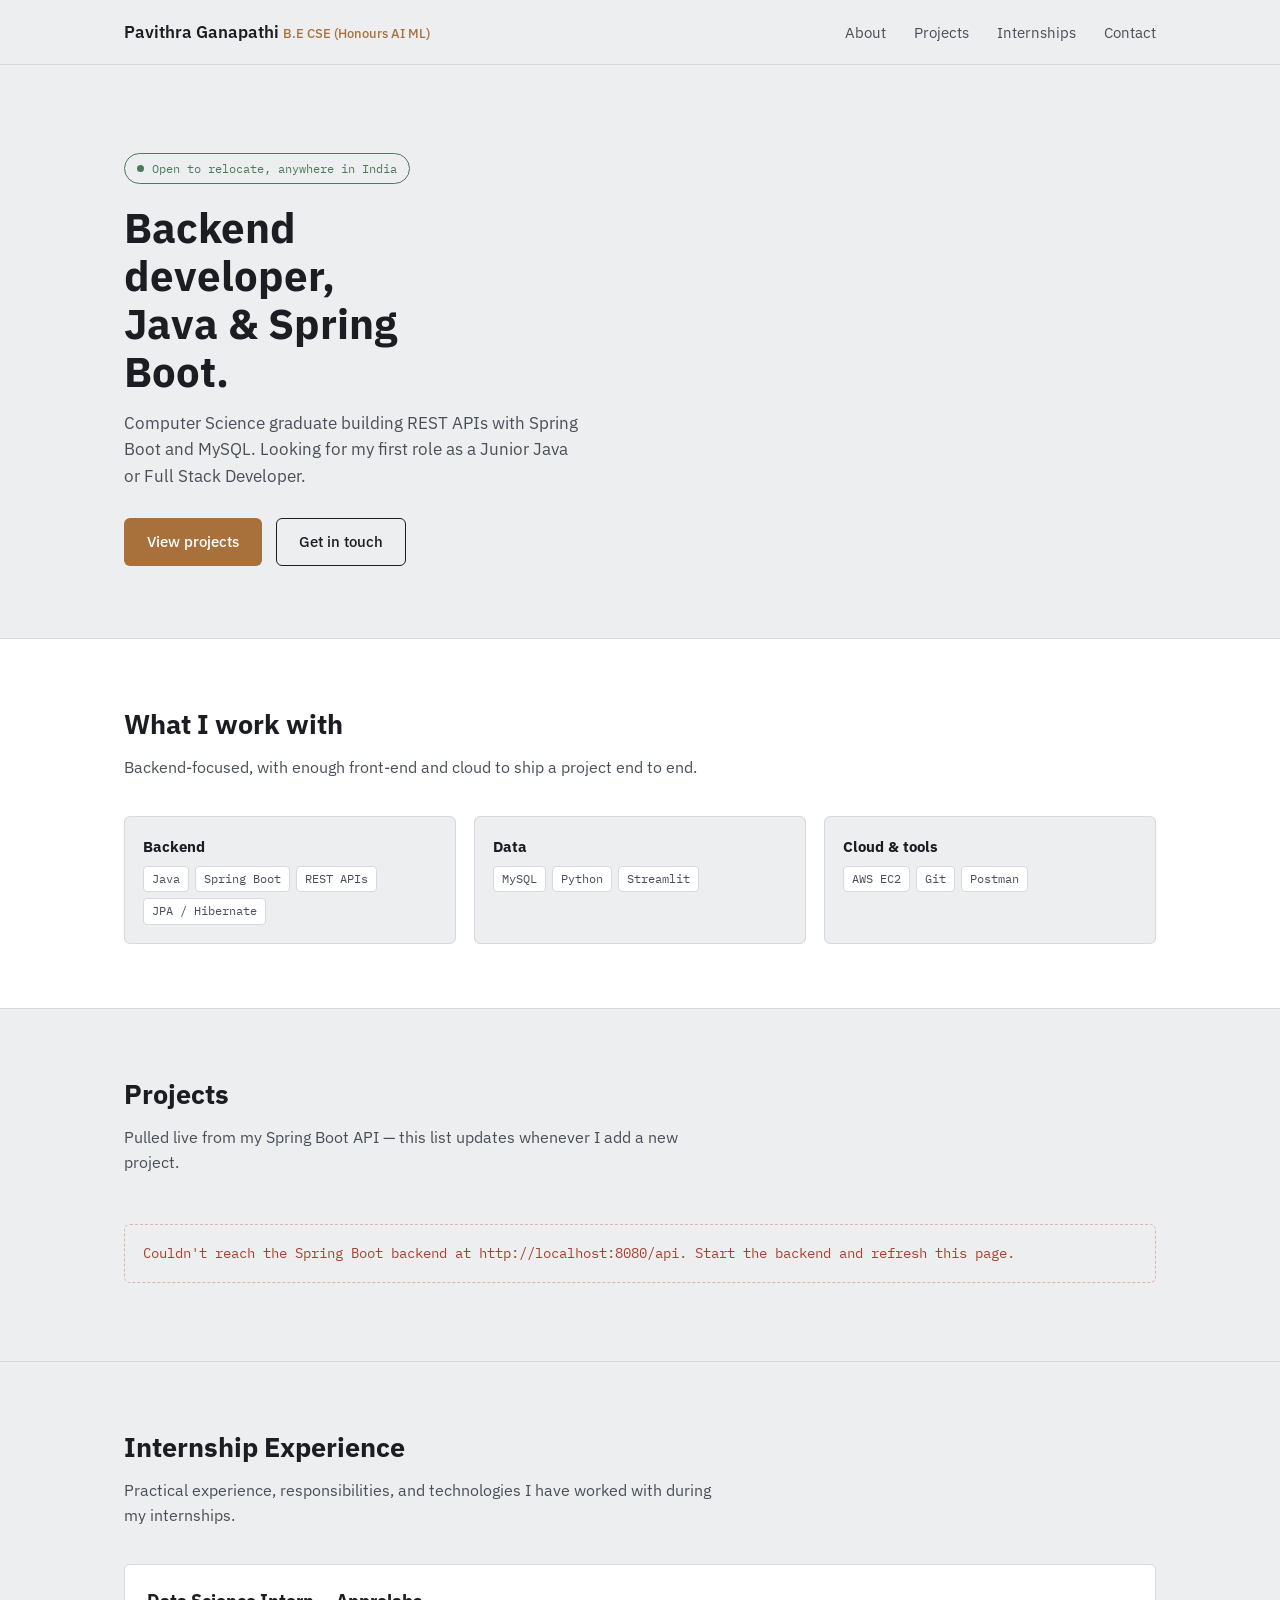
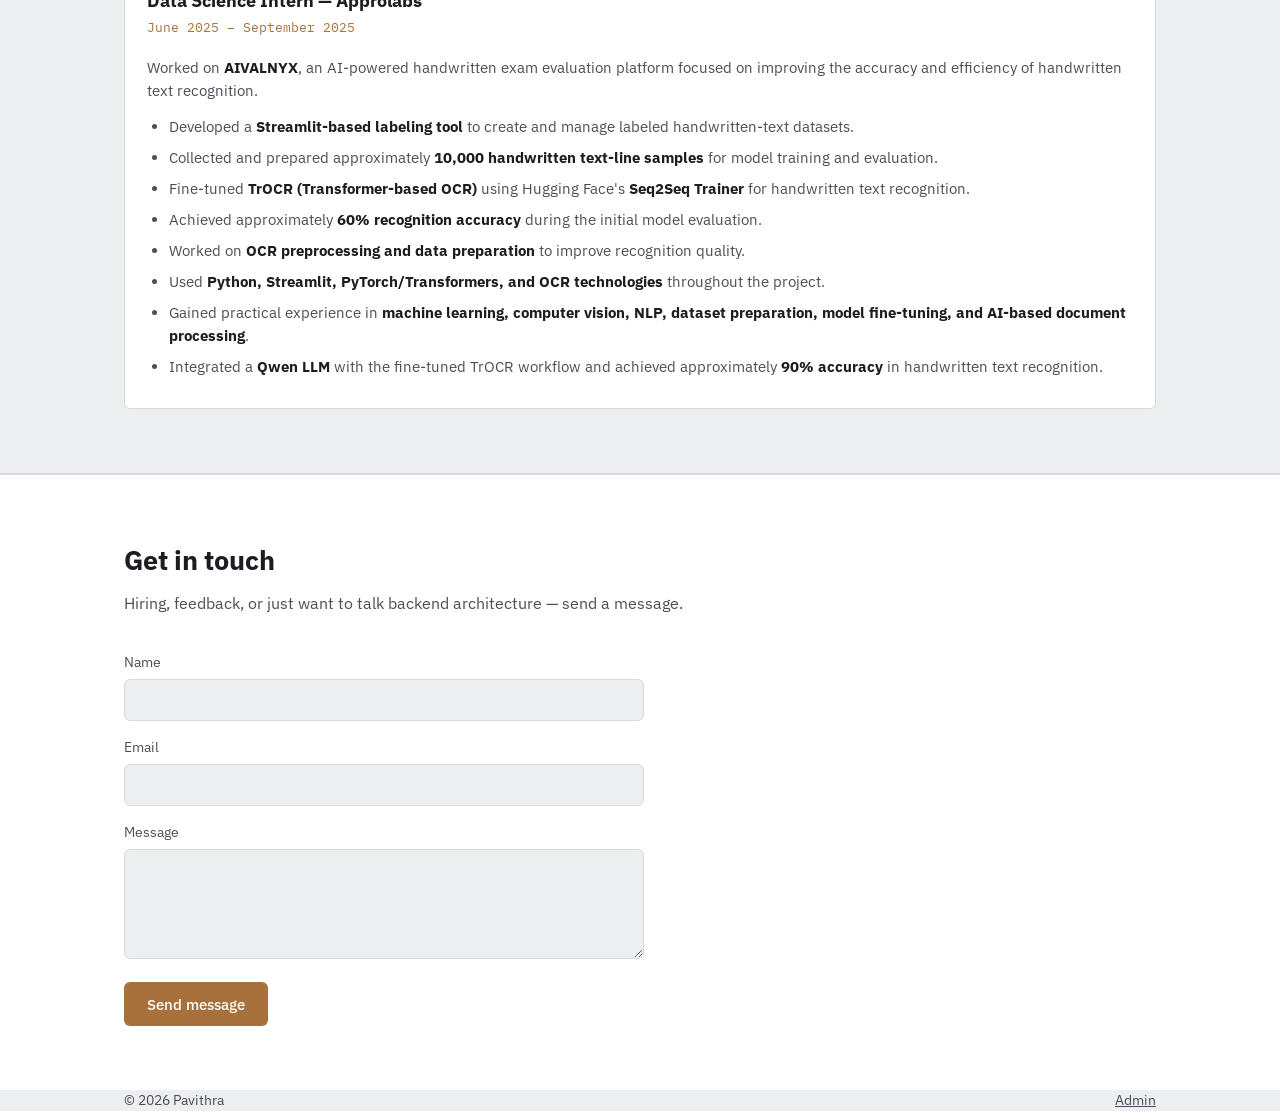
<file: Pavithra_Portfolio/portfolio_frontend/portfolio-frontend-final/index.html>
<!DOCTYPE html>
<html lang="en">
<head>
<meta charset="UTF-8">
<meta name="viewport" content="width=device-width, initial-scale=1.0">
<title>Pavithra Ganapathi — B.E CSE (Honours AI ML)</title>
<link rel="preconnect" href="https://fonts.googleapis.com">
<link href="https://fonts.googleapis.com/css2?family=IBM+Plex+Sans:wght@400;500;600;700&family=IBM+Plex+Mono:wght@400;500&display=swap" rel="stylesheet">
<link rel="stylesheet" href="css/style.css">
</head>
<body>

<nav class="site-nav">
  <div class="wrap">
    <a href="#" class="brand">Pavithra Ganapathi <span>B.E CSE (Honours AI ML)</span></a>
    <ul>
      <li><a class="nav-link" href="#about">About</a></li>
      <li><a class="nav-link" href="#projects">Projects</a></li>
      <li><a class="nav-link" href="#internships">Internships</a></li>
      <li><a class="nav-link" href="#contact">Contact</a></li>
    </ul>
  </div>
</nav>

<header class="hero">
  <div class="wrap">
    <div>
      <span class="status-badge">Open to relocate, anywhere in India</span>
      <h1>Backend developer, Java &amp; Spring Boot.</h1>
      <p class="pitch">
        Computer Science graduate building REST APIs with Spring Boot and MySQL.
        Looking for my first role as a Junior Java or Full Stack Developer.
      </p>
      <div class="cta-row">
        <a href="#projects" class="btn btn-primary">View projects</a>
        <a href="#contact" class="btn btn-outline">Get in touch</a>
      </div>
    </div>
  </div>
</header>

<section class="about" id="about">
  <div class="wrap">
    <div class="section-head">
      <h2>What I work with</h2>
      <p>Backend-focused, with enough front-end and cloud to ship a project end to end.</p>
    </div>
    <div class="skills-grid">
      <div class="skill-card">
        <h3>Backend</h3>
        <div class="tags">
          <span class="tag">Java</span>
          <span class="tag">Spring Boot</span>
          <span class="tag">REST APIs</span>
          <span class="tag">JPA / Hibernate</span>
        </div>
      </div>
      <div class="skill-card">
        <h3>Data</h3>
        <div class="tags">
          <span class="tag">MySQL</span>
          <span class="tag">Python</span>
          <span class="tag">Streamlit</span>
        </div>
      </div>
      <div class="skill-card">
        <h3>Cloud &amp; tools</h3>
        <div class="tags">
          <span class="tag">AWS EC2</span>
          <span class="tag">Git</span>
          <span class="tag">Postman</span>
        </div>
      </div>
    </div>
  </div>
</section>

<section class="projects" id="projects">
  <div class="wrap">
    <div class="section-head">
      <h2>Projects</h2>
      <p>Pulled live from my Spring Boot API — this list updates whenever I add a new project.</p>
    </div>
    <div id="projectsGrid" class="projects-grid">
      <p class="empty-note">Loading projects…</p>
    </div>
  </div>
</section>

<section class="internships" id="internships">
  <div class="wrap">
    <div class="section-head">
      <h2>Internship Experience</h2>
      <p>Practical experience, responsibilities, and technologies I have worked with during my internships.</p>
    </div>

    <div id="internshipsGrid" class="internships-grid">
      <article class="internship-card">
        <div class="internship-header">
          <div>
            <h3>Data Science Intern — Approlabs</h3>
            <p class="internship-duration">June 2025 – September 2025</p>
          </div>
        </div>

        <p class="internship-summary">
          Worked on <strong>AIVALNYX</strong>, an AI-powered handwritten exam evaluation platform focused on improving the accuracy and efficiency of handwritten text recognition.
        </p>

        <ul class="internship-points">
          <li>Developed a <strong>Streamlit-based labeling tool</strong> to create and manage labeled handwritten-text datasets.</li>
          <li>Collected and prepared approximately <strong>10,000 handwritten text-line samples</strong> for model training and evaluation.</li>
          <li>Fine-tuned <strong>TrOCR (Transformer-based OCR)</strong> using Hugging Face's <strong>Seq2Seq Trainer</strong> for handwritten text recognition.</li>
          <li>Achieved approximately <strong>60% recognition accuracy</strong> during the initial model evaluation.</li>
          <li>Worked on <strong>OCR preprocessing and data preparation</strong> to improve recognition quality.</li>
          <li>Used <strong>Python, Streamlit, PyTorch/Transformers, and OCR technologies</strong> throughout the project.</li>
          <li>Gained practical experience in <strong>machine learning, computer vision, NLP, dataset preparation, model fine-tuning, and AI-based document processing</strong>.</li>
          <li>Integrated a <strong>Qwen LLM</strong> with the fine-tuned TrOCR workflow and achieved approximately <strong>90% accuracy</strong> in handwritten text recognition.</li>
        </ul>
      </article>
    </div>
  </div>
</section>

<section class="contact" id="contact">
  <div class="wrap">
    <div class="section-head">
      <h2>Get in touch</h2>
      <p>Hiring, feedback, or just want to talk backend architecture — send a message.</p>
    </div>
    <form class="contact-form" id="contactForm">
      <div class="field">
        <label for="name">Name</label>
        <input type="text" id="name" name="name" required>
      </div>
      <div class="field">
        <label for="email">Email</label>
        <input type="email" id="email" name="email" required>
      </div>
      <div class="field">
        <label for="message">Message</label>
        <textarea id="message" name="message" required></textarea>
      </div>
      <div>
        <button type="submit" class="btn btn-primary">Send message</button>
        <span class="form-status" id="formStatus" role="status"></span>
      </div>
    </form>
  </div>
</section>

<footer class="wrap">
  <span>© <span id="year"></span> Pavithra</span>
  <a href="admin.html">Admin</a>
</footer>

<script src="js/config.js"></script>
<script src="js/script.js"></script>
</body>
</html>
</file>
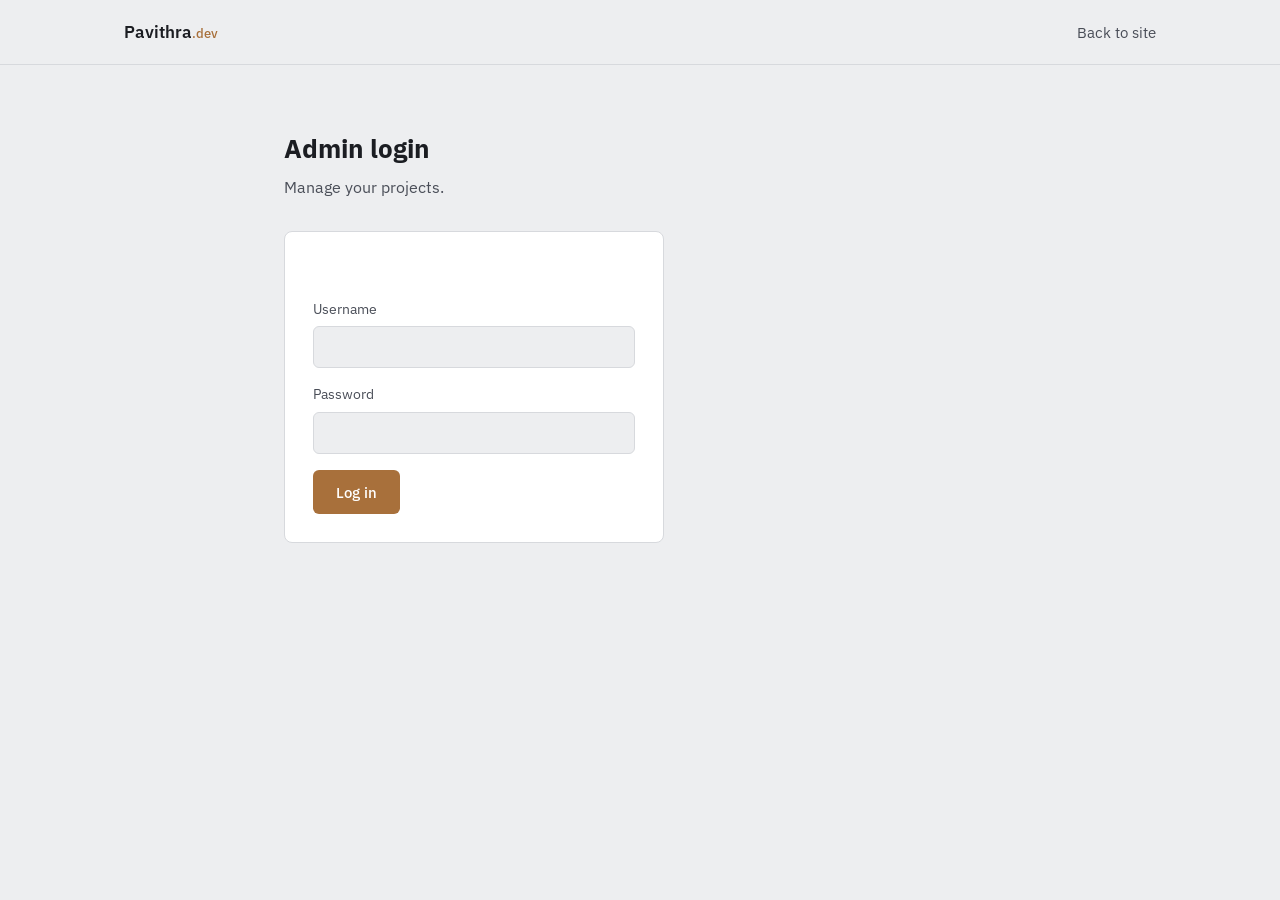
<file: Pavithra_Portfolio/portfolio_frontend/portfolio-frontend-final/admin.html>
<!DOCTYPE html>
<html lang="en">
<head>
<meta charset="UTF-8">
<meta name="viewport" content="width=device-width, initial-scale=1.0">
<title>Admin — Pavithra's Portfolio</title>
<link href="https://fonts.googleapis.com/css2?family=IBM+Plex+Sans:wght@400;500;600;700&family=IBM+Plex+Mono:wght@400;500&display=swap" rel="stylesheet">
<link rel="stylesheet" href="css/style.css">
<link rel="stylesheet" href="css/admin.css">
</head>
<body>

<nav class="site-nav">
  <div class="wrap">
    <a href="index.html" class="brand">Pavithra<span>.dev</span></a>
    <ul>
      <li><a class="nav-link" href="index.html">Back to site</a></li>
    </ul>
  </div>
</nav>

<div class="admin-shell">

  <!-- Login view -->
  <div id="loginView">
    <h1>Admin login</h1>
    <p class="sub">Manage your projects.</p>
    <div class="login-card">
      <p class="login-error" id="loginError"></p>
      <form id="loginForm">
        <div class="field">
          <label for="username">Username</label>
          <input type="text" id="username" required>
        </div>
        <div class="field">
          <label for="password">Password</label>
          <input type="password" id="password" required>
        </div>
        <button type="submit" class="btn btn-primary">Log in</button>
      </form>
    </div>
  </div>

  <!-- Dashboard view -->
  <div id="dashboardView" style="display:none;">
    <div class="admin-header-row">
      <div>
        <h1>Dashboard</h1>
        <span class="logged-in-as" id="loggedInAs"></span>
      </div>
      <button class="btn btn-ghost" id="logoutBtn">Log out</button>
    </div>

    <div class="admin-section">
      <h2>Add a project</h2>
      <form class="admin-form" id="projectForm">
        <div class="field full">
          <label for="p-title">Title</label>
          <input type="text" id="p-title" required>
        </div>
        <div class="field full">
          <label for="p-description">Description</label>
          <input type="text" id="p-description" required>
        </div>
        <div class="field">
          <label for="p-tech">Tech stack (comma separated)</label>
          <input type="text" id="p-tech" placeholder="Java, Spring Boot, MySQL">
        </div>
        <div class="field">
          <label for="p-github">GitHub link</label>
          <input type="url" id="p-github" placeholder="https://github.com/...">
        </div>
        <div class="field full">
          <label for="p-image">Image URL</label>
          <input type="url" id="p-image" placeholder="https://...">
        </div>
        <div class="field full">
          <button type="submit" class="btn btn-primary">Add project</button>
          <span class="form-status" id="projectFormStatus" role="status"></span>
        </div>
      </form>
    </div>

    <div class="admin-section">
      <h2>Existing projects</h2>
      <ul class="admin-list" id="projectList">
        <li>Loading…</li>
      </ul>
    </div>

    <div class="admin-section">
      <h2>Contact messages</h2>
      <ul class="admin-list" id="contactList">
        <li>Loading…</li>
      </ul>
    </div>
  </div>

</div>

<script src="js/config.js"></script>
<script src="js/admin.js"></script>
</body>
</html>
</file>
<file: Pavithra_Portfolio/portfolio_frontend/portfolio-frontend-final/css/style.css>
/* ===== Design tokens ===== */
:root {
  --ink: #1B1D22;
  --ink-soft: #4A4E58;
  --paper: #EDEEF0;
  --paper-raised: #FFFFFF;
  --coffee: #A8703B;
  --coffee-dark: #8A5A2C;
  --steel: #3D5A80;
  --moss: #4C7A5C;
  --line: #D7D9DD;

  --font-sans: 'IBM Plex Sans', -apple-system, sans-serif;
  --font-mono: 'IBM Plex Mono', 'Courier New', monospace;

  --max-width: 1080px;
  --radius: 6px;
}

* { box-sizing: border-box; }

html { scroll-behavior: smooth; }

body {
  margin: 0;
  font-family: var(--font-sans);
  color: var(--ink);
  background: var(--paper);
  line-height: 1.55;
}

img { max-width: 100%; display: block; }

a { color: var(--steel); }

.wrap {
  max-width: var(--max-width);
  margin: 0 auto;
  padding: 0 24px;
}

/* ===== Nav ===== */
.site-nav {
  position: sticky;
  top: 0;
  z-index: 10;
  background: rgba(237, 238, 240, 0.92);
  backdrop-filter: blur(6px);
  border-bottom: 1px solid var(--line);
}

.site-nav .wrap {
  display: flex;
  align-items: center;
  justify-content: space-between;
  height: 64px;
}

.site-nav .brand {
  font-weight: 600;
  font-size: 1.05rem;
  text-decoration: none;
  color: var(--ink);
  white-space: nowrap;
}

.site-nav .brand span {
  color: var(--coffee);
  font-weight: 500;
  font-size: 0.82rem;
}

.site-nav ul {
  list-style: none;
  display: flex;
  gap: 28px;
  margin: 0;
  padding: 0;
}

.site-nav a.nav-link {
  text-decoration: none;
  color: var(--ink-soft);
  font-size: 0.95rem;
}

.site-nav a.nav-link:hover { color: var(--coffee-dark); }

/* ===== Hero ===== */
.hero {
  padding: 88px 0 72px;
}

.hero .wrap {
  display: grid;
  grid-template-columns: 1.1fr 0.9fr;
  gap: 48px;
  align-items: center;
}

.status-badge {
  display: inline-flex;
  align-items: center;
  gap: 8px;
  font-family: var(--font-mono);
  font-size: 0.78rem;
  color: var(--moss);
  border: 1px solid var(--moss);
  border-radius: 999px;
  padding: 5px 12px;
  margin-bottom: 20px;
}

.status-badge::before {
  content: "";
  width: 7px;
  height: 7px;
  border-radius: 50%;
  background: var(--moss);
}

.hero h1 {
  font-size: 2.6rem;
  line-height: 1.15;
  margin: 0 0 14px;
  max-width: 12ch;
}

.hero p.pitch {
  font-size: 1.08rem;
  color: var(--ink-soft);
  max-width: 46ch;
  margin: 0 0 28px;
}

.hero .cta-row {
  display: flex;
  gap: 14px;
  flex-wrap: wrap;
}

.btn {
  display: inline-block;
  font-family: var(--font-sans);
  font-size: 0.95rem;
  font-weight: 500;
  padding: 11px 22px;
  border-radius: var(--radius);
  text-decoration: none;
  cursor: pointer;
  border: 1px solid transparent;
}

.btn-primary {
  background: var(--coffee);
  color: #fff;
}
.btn-primary:hover { background: var(--coffee-dark); }

.btn-outline {
  background: transparent;
  border-color: var(--ink);
  color: var(--ink);
}
.btn-outline:hover { background: var(--ink); color: #fff; }

/* ===== Section shared ===== */
section { padding: 64px 0; }

.section-head {
  margin-bottom: 36px;
  max-width: 60ch;
}

.section-head h2 {
  font-size: 1.7rem;
  margin: 0 0 10px;
}

.section-head p {
  color: var(--ink-soft);
  margin: 0;
}

/* ===== About / skills ===== */
.about { background: var(--paper-raised); border-top: 1px solid var(--line); border-bottom: 1px solid var(--line); }

.skills-grid {
  display: grid;
  grid-template-columns: repeat(auto-fit, minmax(200px, 1fr));
  gap: 18px;
}

.skill-card {
  border: 1px solid var(--line);
  border-radius: var(--radius);
  padding: 18px;
  background: var(--paper);
}

.skill-card h3 {
  font-size: 0.95rem;
  margin: 0 0 8px;
}

.skill-card .tags {
  display: flex;
  flex-wrap: wrap;
  gap: 6px;
}

.tag {
  font-family: var(--font-mono);
  font-size: 0.74rem;
  color: var(--ink-soft);
  background: #fff;
  border: 1px solid var(--line);
  border-radius: 4px;
  padding: 3px 8px;
}

/* ===== Projects ===== */
.projects-grid {
  display: grid;
  grid-template-columns: repeat(auto-fit, minmax(280px, 1fr));
  gap: 20px;
}

.project-card {
  background: var(--paper-raised);
  border: 1px solid var(--line);
  border-radius: 8px;
  overflow: hidden;
  display: flex;
  flex-direction: column;
}

.project-card .thumb {
  width: 100%;
  height: 150px;
  object-fit: cover;
  background: var(--line);
}

.project-card .body {
  padding: 18px 20px 20px;
  display: flex;
  flex-direction: column;
  gap: 10px;
  flex: 1;
}

.project-card h3 {
  margin: 0;
  font-size: 1.08rem;
}

.project-card p {
  margin: 0;
  color: var(--ink-soft);
  font-size: 0.92rem;
}

.project-card .tags { margin-top: auto; }

.project-card .links {
  display: flex;
  gap: 14px;
  font-size: 0.88rem;
  margin-top: 6px;
}

.empty-note, .error-note {
  font-family: var(--font-mono);
  font-size: 0.85rem;
  color: var(--ink-soft);
  border: 1px dashed var(--line);
  border-radius: var(--radius);
  padding: 18px;
}

.error-note { color: #A8412F; border-color: #E2B3AA; }

/* ===== Internships ===== */
.internships {
  background: var(--paper);
  border-top: 1px solid var(--line);
  border-bottom: 1px solid var(--line);
}

.internships-grid {
  display: grid;
  grid-template-columns: 1fr;
  gap: 18px;
}

.internship-card {
  border: 1px solid var(--line);
  border-radius: var(--radius);
  padding: 22px;
  background: var(--paper-raised);
}

.internship-card h3 {
  margin: 0 0 4px;
  font-size: 1.12rem;
}

.internship-card p {
  color: var(--ink-soft);
  font-size: 0.94rem;
}

.internship-header {
  display: flex;
  justify-content: space-between;
  align-items: flex-start;
  gap: 18px;
}

.internship-duration {
  margin: 0;
  color: var(--coffee) !important;
  font-family: var(--font-mono);
  font-size: 0.8rem !important;
}

.internship-summary {
  margin: 18px 0 12px;
}

.internship-points {
  margin: 0;
  padding-left: 22px;
  color: var(--ink-soft);
  font-size: 0.93rem;
}

.internship-points li {
  margin-bottom: 8px;
}

.internship-points strong,
.internship-summary strong {
  color: var(--ink);
}

/* ===== Contact ===== */
.contact { background: var(--paper-raised); border-top: 1px solid var(--line); }

.contact-form {
  max-width: 520px;
  display: flex;
  flex-direction: column;
  gap: 16px;
}

.field label {
  display: block;
  font-size: 0.85rem;
  color: var(--ink-soft);
  margin-bottom: 6px;
}

.field input,
.field textarea {
  width: 100%;
  font-family: var(--font-sans);
  font-size: 0.95rem;
  padding: 10px 12px;
  border: 1px solid var(--line);
  border-radius: var(--radius);
  background: var(--paper);
  color: var(--ink);
}

.field textarea { resize: vertical; min-height: 110px; }

.field input:focus,
.field textarea:focus,
.btn:focus-visible,
a:focus-visible {
  outline: 2px solid var(--steel);
  outline-offset: 2px;
}

.form-status {
  font-size: 0.9rem;
  min-height: 1.2em;
}

.form-status.sent { color: var(--moss); }
.form-status.failed { color: #A8412F; }

/* ===== Footer ===== */
footer {
  padding: 28px 0 40px;
  font-size: 0.85rem;
  color: var(--ink-soft);
  display: flex;
  justify-content: space-between;
  flex-wrap: wrap;
  gap: 10px;
}

footer a { color: var(--ink-soft); }

/* ===== Responsive ===== */
@media (max-width: 820px) {
  .hero .wrap { grid-template-columns: 1fr; }
  .hero { padding: 56px 0 48px; }
  .hero h1 { font-size: 2.1rem; max-width: none; }
  .site-nav ul { gap: 16px; }
  .site-nav .brand { font-size: 0.95rem; }
  .site-nav .brand span { font-size: 0.72rem; }
}

@media (max-width: 700px) {
  .site-nav .wrap { height: auto; min-height: 64px; padding-top: 10px; padding-bottom: 10px; }
  .site-nav .brand { white-space: normal; line-height: 1.2; max-width: 55%; }
  .site-nav .brand span { display: block; margin-top: 2px; }
  .site-nav ul { gap: 10px; }
  .site-nav a.nav-link { font-size: 0.82rem; }
}

@media (max-width: 560px) {
  .site-nav ul { display: flex; gap: 10px; flex-wrap: wrap; justify-content: flex-end; }
  .site-nav .brand { max-width: 48%; }
}
</file>
<file: Pavithra_Portfolio/portfolio_frontend/portfolio-frontend-final/css/admin.css>
.admin-shell {
  max-width: 760px;
  margin: 0 auto;
  padding: 64px 24px 80px;
}

.admin-shell h1 {
  font-size: 1.6rem;
  margin: 0 0 6px;
}

.admin-shell .sub {
  color: var(--ink-soft);
  margin: 0 0 32px;
}

.login-card {
  background: var(--paper-raised);
  border: 1px solid var(--line);
  border-radius: 8px;
  padding: 28px;
  max-width: 380px;
}

.login-card .field { margin-bottom: 16px; }

.login-error {
  color: #A8412F;
  font-size: 0.88rem;
  min-height: 1.2em;
  margin-bottom: 8px;
}

.admin-header-row {
  display: flex;
  justify-content: space-between;
  align-items: center;
  margin-bottom: 28px;
}

.admin-header-row .logged-in-as {
  font-family: var(--font-mono);
  font-size: 0.85rem;
  color: var(--ink-soft);
}

.btn-ghost {
  background: transparent;
  border: 1px solid var(--line);
  color: var(--ink-soft);
  font-size: 0.85rem;
  padding: 7px 14px;
}
.btn-ghost:hover { border-color: var(--ink); color: var(--ink); }

.admin-section {
  background: var(--paper-raised);
  border: 1px solid var(--line);
  border-radius: 8px;
  padding: 24px;
  margin-bottom: 24px;
}

.admin-section h2 {
  font-size: 1.1rem;
  margin: 0 0 18px;
}

.admin-form {
  display: grid;
  grid-template-columns: 1fr 1fr;
  gap: 14px 16px;
}

.admin-form .field.full { grid-column: 1 / -1; }

.admin-list { list-style: none; padding: 0; margin: 0; }

.admin-list li {
  display: flex;
  justify-content: space-between;
  align-items: flex-start;
  gap: 12px;
  padding: 14px 0;
  border-top: 1px solid var(--line);
}

.admin-list li:first-child { border-top: none; }

.admin-list .item-title { font-weight: 600; margin: 0 0 4px; }
.admin-list .item-meta { font-size: 0.85rem; color: var(--ink-soft); margin: 0; }

.btn-danger {
  background: transparent;
  border: 1px solid #C0554A;
  color: #A8412F;
  font-size: 0.82rem;
  padding: 6px 12px;
  flex-shrink: 0;
}
.btn-danger:hover { background: #A8412F; color: #fff; }

@media (max-width: 560px) {
  .admin-form { grid-template-columns: 1fr; }
}
</file>
